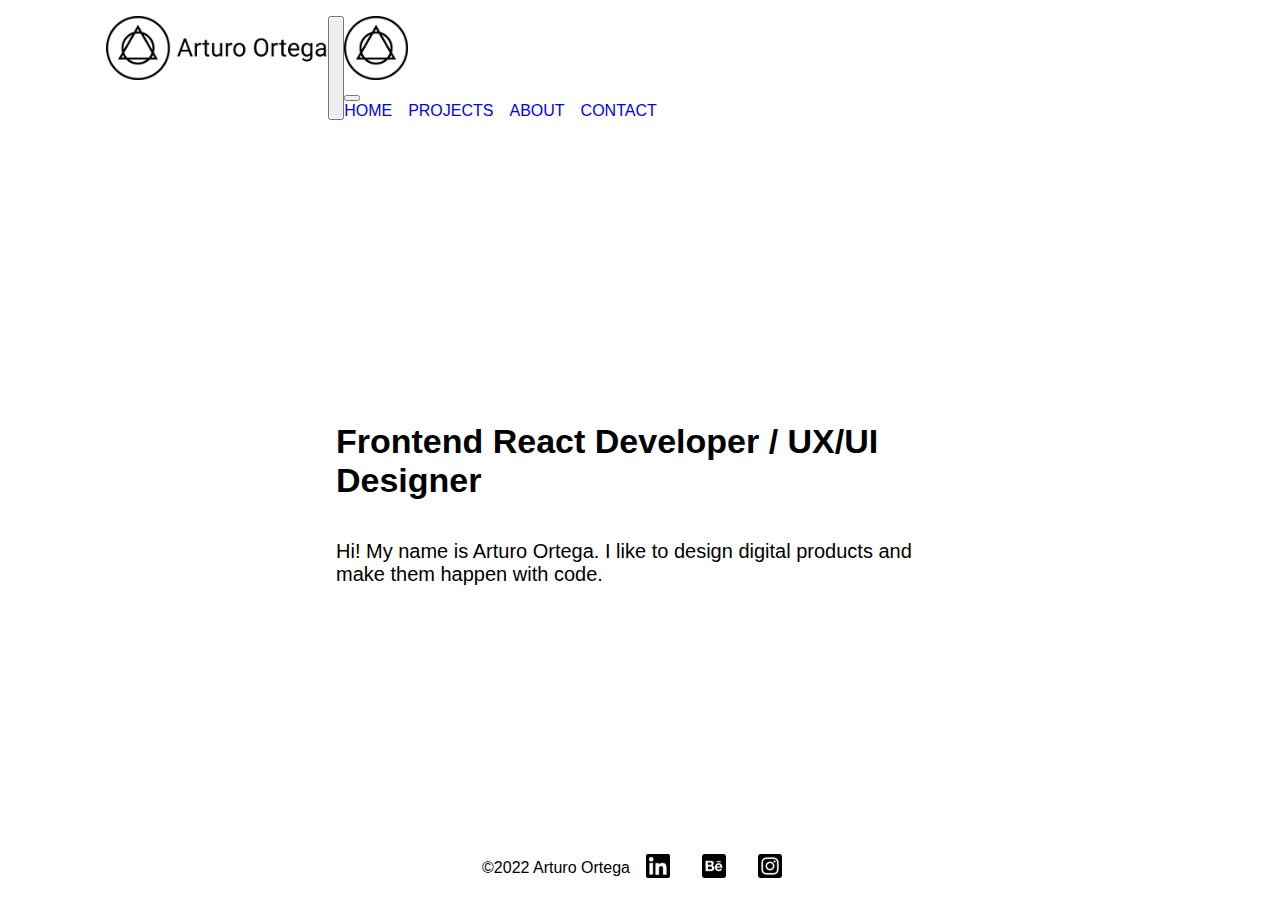
<file: index.html>
<!DOCTYPE html>
<html lang="en">

<head>
    <meta charset="UTF-8">
    <meta http-equiv="X-UA-Compatible" content="IE=edge">
    <meta name="viewport" content="width=device-width, initial-scale=1.0">
    <meta name="keywords" content="frontend, portfolio, developer, ui, design">
    <meta name="description" content="I am a Frontend developer and UX/UI Designer. I have learned the art of
    designing to achieve excellent results">

    <!-- CSS only -->
    <link href="https://cdn.jsdelivr.net/npm/bootstrap@5.2.0/dist/css/bootstrap.min.css" rel="stylesheet"
        integrity="sha384-gH2yIJqKdNHPEq0n4Mqa/HGKIhSkIHeL5AyhkYV8i59U5AR6csBvApHHNl/vI1Bx" crossorigin="anonymous">
    <link rel="stylesheet" href="estilos/estilos_nuevo.css">
    <title>Arturo Ortega</title>
</head>

<body id="home">

    <!-- Inicio del header -->

    <header class="navbar navbar-expand-lg bg-white fixed-top header">
        <div class="container-fluid contenedor">
            <div class="logo_nombre">
                <a class="navbar-brand logo" href="index.html">
                    <img src="imagenes/logo.png" alt="logo">
                </a>
            </div>
            <button class="navbar-toggler boton" type="button" data-bs-toggle="offcanvas"
                data-bs-target="#offcanvasNavbar" aria-controls="offcanvasNavbar">
                <span class="navbar-toggler-icon"></span>
            </button>
            <nav class="offcanvas offcanvas-end" tabindex="-1" id="offcanvasNavbar"
                aria-labelledby="offcanvasNavbarLabel">
                <div class="offcanvas-header">
                    <div class="logo_menu">
                        <a class="navbar-brand logo" href="index.html">
                            <img src="imagenes/ao.png" alt="logo">
                        </a>
                    </div>
                    <button type="button" class="btn-close" data-bs-dismiss="offcanvas" aria-label="Close"></button>
                </div>
                <div class="offcanvas-body navegacion">
                    <ul class="navbar-nav justify-content-end flex-grow-1 pe-3">
                        <li class="nav-item ">
                            <a class="nav-link active" aria-current="page" href="index.html">HOME</a>
                        </li>
                        <li class="nav-item ">
                            <a class="nav-link" href="projects.html">PROJECTS</a>
                        </li>
                        <li class="nav-item ">
                            <a class="nav-link" href="about.html">ABOUT</a>
                        </li>
                        <li class="nav-item ">
                            <a class="nav-link" href="contact.html">CONTACT</a>
                        </li>
                    </ul>
                </div>
            </nav>
        </div>
    </header>

    <!-- Fin del header -->
    <!-- Inicio del contenido -->

    <section class="section">
        <div class="texto_cita">
            <div class="texto">
                <h1>Frontend React Developer / UX/UI Designer</h1>
                <p class="cita">
                    Hi! My name is Arturo Ortega. I like to design digital products and make them happen with code.
                </p>
            </div>
        </div>
    </section>

    <!-- Fin del contenido -->
    <!-- Inicio del footer -->

    <footer class="footer">
        <div class="todo">
            <div class="copy">
                <p>
                    ©2022 Arturo Ortega
                </p>
            </div>
            <div class="enlaces">
                <ul>
                    <li>
                        <a href="https://www.linkedin.com/in/arturojortega/">
                            <img src="iconos/linkeding_b.png" alt="linkedin">
                        </a>
                    </li>
                    <li>
                        <a href="https://www.behance.net/arthurortg">
                            <img src="iconos/behance_b.png" alt="behance">
                        </a>
                    </li>
                    <li>
                        <a href="https://www.instagram.com/arthurortg/">
                            <img src="iconos/instagram_b.png" alt="instagram">
                        </a>
                    </li>
                </ul>
            </div>
        </div>
    </footer>

    <!-- JavaScript Bundle with Popper -->
    <script src="https://cdn.jsdelivr.net/npm/bootstrap@5.2.0/dist/js/bootstrap.bundle.min.js"
        integrity="sha384-A3rJD856KowSb7dwlZdYEkO39Gagi7vIsF0jrRAoQmDKKtQBHUuLZ9AsSv4jD4Xa" crossorigin="anonymous">
    </script>
</body>

</html>
</file>
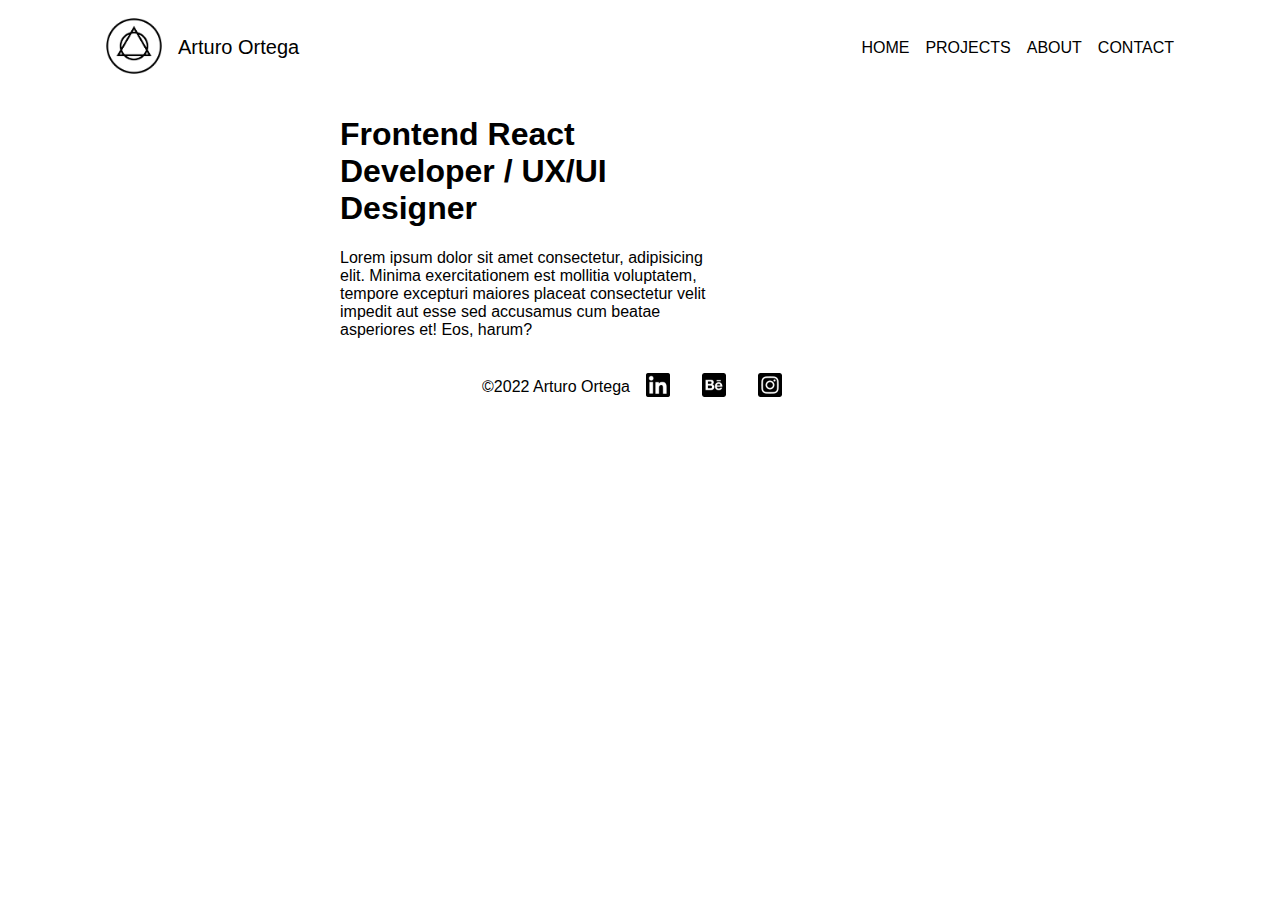
<file: Portafolio/index.html>
<!DOCTYPE html>
<html lang="en">

<head>
    <meta charset="UTF-8">
    <meta http-equiv="X-UA-Compatible" content="IE=edge">
    <meta name="viewport" content="width=device-width, initial-scale=1.0">
    <link rel="stylesheet" href="estilos/estilos.css">
    <title>Arturo Ortega</title>
</head>

<body id="home">

    <!-- Inicio del header -->

    <header class="header">
        <div class="contenedor">
            <div class="logo_nombre">
                <div class="logo">
                    <img src="imagenes/logo.png" alt="logo">
                </div>
                <div class="nombre">
                    <p>Arturo Ortega</p>
                </div>
            </div>
            <nav class="menu">
                <label class="boton_menu" for="boton_menu">M</label>
                <input id="boton_menu" type="checkbox" />
                <div class="navegacion">
                    <ul>
                        <li><a href="index.html">HOME</a></li>
                        <li><a href="projects.html">PROJECTS</a></li>
                        <li><a href="about.html">ABOUT</a></li>
                        <li><a href="contact.html">CONTACT</a></li>
                    </ul>
                </div>
            </nav>
        </div>
    </header>

    <!-- Fin del header -->
    <!-- Inicio del contenido -->

    <section class="section">
        <div class="texto">
            <h1>Frontend React Developer / UX/UI Designer</h1>
            <p class="cita">Lorem ipsum dolor sit amet consectetur, adipisicing elit.
                Minima exercitationem est mollitia voluptatem, tempore excepturi maiores placeat
                consectetur velit impedit aut esse sed accusamus cum beatae asperiores et! Eos, harum?
            </p>
        </div>
    </section>

    <!-- Fin del contenido -->
    <!-- Inicio del footer -->

    <footer class="footer">
        <div class="todo">
            <div class="copy">
                <p>
                    ©2022 Arturo Ortega
                </p>
            </div>
            <div class="enlaces">
                <ul>
                    <li>
                        <a href="https://www.linkedin.com/in/arturojortega/">
                            <img src="iconos/linkeding_b.png" alt="linkedin">
                        </a>
                    </li>
                    <li>
                        <a href="https://www.behance.net/arthurortg">
                            <img src="iconos/behance_b.png" alt="behance">
                        </a>
                    </li>
                    <li>
                        <a href="https://www.instagram.com/arthurortg/">
                            <img src="iconos/instagram_b.png" alt="instagram">
                        </a>
                    </li>
                </ul>
            </div>
        </div>
    </footer>

</body>

</html>
</file>
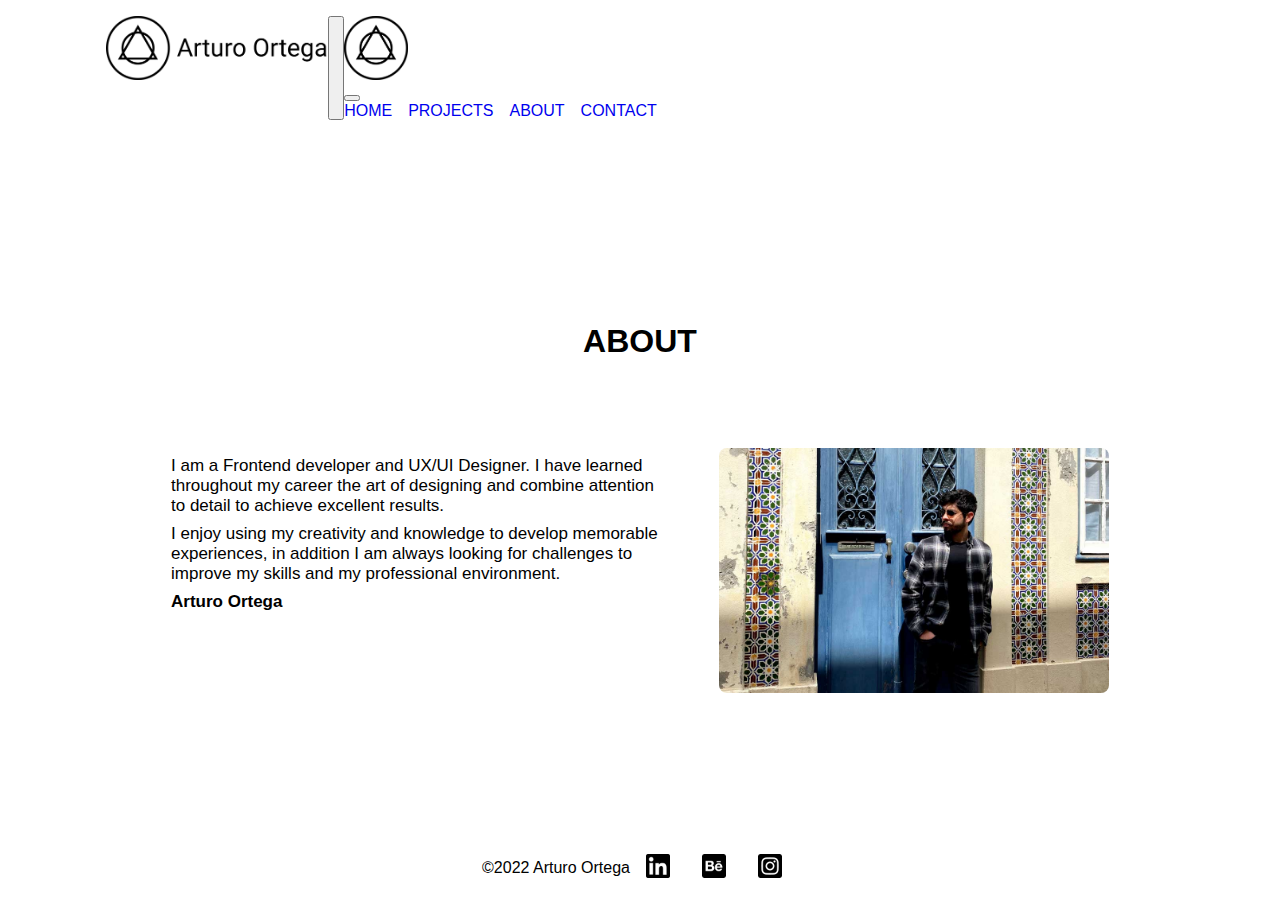
<file: about.html>
<!DOCTYPE html>
<html lang="en">

<head>
    <meta charset="UTF-8">
    <meta http-equiv="X-UA-Compatible" content="IE=edge">
    <meta name="viewport" content="width=device-width, initial-scale=1.0">
    <meta name="keywords" content="frontend, portfolio, developer, ui, design">
    <meta name="description" content="I am a Frontend developer and UX/UI Designer. I have learned the art of
    designing to achieve excellent results">

    <!-- CSS only -->
    <link href="https://cdn.jsdelivr.net/npm/bootstrap@5.2.0/dist/css/bootstrap.min.css" rel="stylesheet"
        integrity="sha384-gH2yIJqKdNHPEq0n4Mqa/HGKIhSkIHeL5AyhkYV8i59U5AR6csBvApHHNl/vI1Bx" crossorigin="anonymous">
    <link rel="stylesheet" href="estilos/estilos_nuevo.css">
    <title>Arturo Ortega</title>
</head>

<body>

    <!-- Inicio del header -->

    <header class="navbar navbar-expand-lg bg-white fixed-top header">
        <div class="container-fluid contenedor">
            <div class="logo_nombre">
                <a class="navbar-brand logo" href="index.html">
                    <img src="imagenes/logo.png" alt="logo">
                </a>
            </div>
            <button class="navbar-toggler boton" type="button" data-bs-toggle="offcanvas"
                data-bs-target="#offcanvasNavbar" aria-controls="offcanvasNavbar">
                <span class="navbar-toggler-icon"></span>
            </button>
            <nav class="offcanvas offcanvas-end" tabindex="-1" id="offcanvasNavbar"
                aria-labelledby="offcanvasNavbarLabel">
                <div class="offcanvas-header">
                    <div class="logo_menu">
                        <a class="navbar-brand logo" href="index.html">
                            <img src="imagenes/ao.png" alt="logo">
                        </a>
                    </div>
                    <button type="button" class="btn-close" data-bs-dismiss="offcanvas" aria-label="Close"></button>
                </div>
                <div class="offcanvas-body navegacion">
                    <ul class="navbar-nav justify-content-end flex-grow-1 pe-3">
                        <li class="nav-item">
                            <a class="nav-link" href="index.html">HOME</a>
                        </li>
                        <li class="nav-item">
                            <a class="nav-link" href="projects.html">PROJECTS</a>
                        </li>
                        <li class="nav-item">
                            <a class="nav-link active" aria-current="page" href="about.html">ABOUT</a>
                        </li>
                        <li class="nav-item">
                            <a class="nav-link" href="contact.html">CONTACT</a>
                        </li>
                    </ul>
                </div>
            </nav>
        </div>
    </header>

    <!-- Fin del header -->
    <!-- Inicio del contenido -->

    <section id="sect_desc">
        <div id="titulo">
            <div class="textos">
                <h1 class="titulo">ABOUT</h1>
            </div>
        </div>
        <div class="descripcion">
            <div class="texto">
                <p>I am a Frontend developer and UX/UI Designer. I have learned throughout my career the art of
                    designing and combine attention to detail to achieve excellent results.</p>
                <p>I enjoy using my creativity and knowledge to develop memorable experiences,
                    in addition I am always looking for challenges to improve
                    my skills and my professional environment.</p>
                <p class="name">Arturo Ortega</p>
            </div>
            <div class="photo">
                <figure>
                    <img src="imagenes/yo_about.png" alt="photos" title="yo">
                </figure>
            </div>
        </div>
    </section>

    <!-- Fin del contenido -->
    <!-- Inicio del footer -->

    <footer class="footer">
        <div class="todo">
            <div class="copy">
                <p>
                    ©2022 Arturo Ortega
                </p>
            </div>
            <div class="enlaces">
                <ul>
                    <li>
                        <a href="https://www.linkedin.com/in/arturojortega/">
                            <img src="iconos/linkeding_b.png" alt="linkedin">
                        </a>
                    </li>
                    <li>
                        <a href="https://www.behance.net/arthurortg">
                            <img src="iconos/behance_b.png" alt="behance">
                        </a>
                    </li>
                    <li>
                        <a href="https://www.instagram.com/arthurortg/">
                            <img src="iconos/instagram_b.png" alt="instagram">
                        </a>
                    </li>
                </ul>
            </div>
        </div>
    </footer>
    
    <!-- JavaScript Bundle with Popper -->
    <script src="https://cdn.jsdelivr.net/npm/bootstrap@5.2.0/dist/js/bootstrap.bundle.min.js"
        integrity="sha384-A3rJD856KowSb7dwlZdYEkO39Gagi7vIsF0jrRAoQmDKKtQBHUuLZ9AsSv4jD4Xa" crossorigin="anonymous">
    </script>
</body>

</html>
</file>
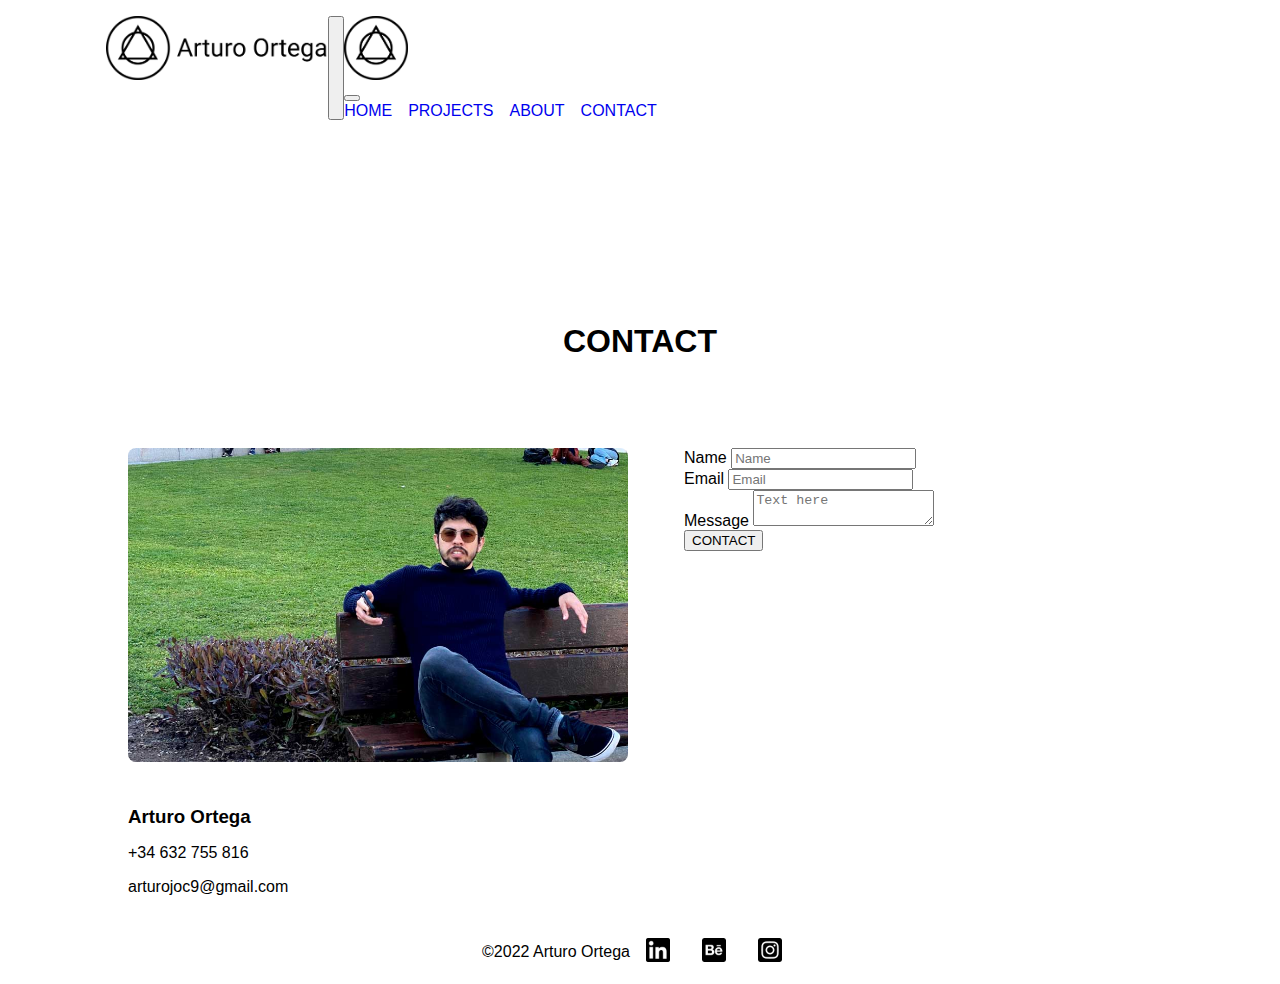
<file: contact.html>
<!DOCTYPE html>
<html lang="en">

<head>
    <meta charset="UTF-8">
    <meta http-equiv="X-UA-Compatible" content="IE=edge">
    <meta name="viewport" content="width=device-width, initial-scale=1.0">
    <meta name="keywords" content="frontend, portfolio, developer, ui, design">
    <meta name="description" content="I am a Frontend developer and UX/UI Designer. I have learned the art of
    designing to achieve excellent results">

    <!-- CSS only -->
    <link href="https://cdn.jsdelivr.net/npm/bootstrap@5.2.0/dist/css/bootstrap.min.css" rel="stylesheet"
        integrity="sha384-gH2yIJqKdNHPEq0n4Mqa/HGKIhSkIHeL5AyhkYV8i59U5AR6csBvApHHNl/vI1Bx" crossorigin="anonymous">
    <link rel="stylesheet" href="estilos/estilos_nuevo.css">
    <title>Arturo Ortega</title>
</head>

<body>

    <!-- Inicio del header -->

    <header class="navbar navbar-expand-lg bg-white fixed-top header">
        <div class="container-fluid contenedor">
            <div class="logo_nombre">
                <a class="navbar-brand logo" href="index.html">
                    <img src="imagenes/logo.png" alt="logo">
                </a>
            </div>
            <button class="navbar-toggler boton" type="button" data-bs-toggle="offcanvas"
                data-bs-target="#offcanvasNavbar" aria-controls="offcanvasNavbar">
                <span class="navbar-toggler-icon"></span>
            </button>
            <nav class="offcanvas offcanvas-end" tabindex="-1" id="offcanvasNavbar"
                aria-labelledby="offcanvasNavbarLabel">
                <div class="offcanvas-header">
                    <div class="logo_menu">
                        <a class="navbar-brand logo" href="index.html">
                            <img src="imagenes/ao.png" alt="logo">
                        </a>
                    </div>
                    <button type="button" class="btn-close" data-bs-dismiss="offcanvas" aria-label="Close"></button>
                </div>
                <div class="offcanvas-body navegacion">
                    <ul class="navbar-nav justify-content-end flex-grow-1 pe-3">
                        <li class="nav-item">
                            <a class="nav-link" href="index.html">HOME</a>
                        </li>
                        <li class="nav-item">
                            <a class="nav-link" href="projects.html">PROJECTS</a>
                        </li>
                        <li class="nav-item">
                            <a class="nav-link" href="about.html">ABOUT</a>
                        </li>
                        <li class="nav-item">
                            <a class="nav-link active" aria-current="page" href="contact.html">CONTACT</a>
                        </li>
                    </ul>
                </div>
            </nav>
        </div>
    </header>

    <!-- Fin del header -->
    <!-- Inicio del contenido -->

    <section id="seccion-contacto">
        <div id="titulo">
            <div class="textos">
                <h1 class="titulo">CONTACT</h1>
            </div>
        </div>
        <div class="contenido">
            <div id="marco">
                <div id="contacto">
                    <div class="info">
                        <figure>
                            <img src="imagenes/yo.png" alt="photo" title="yo">
                        </figure>
                    </div>
                    <div class="contacto">
                        <h3>Arturo Ortega</h3>
                        <p>+34 632 755 816</p>
                        <p>arturojoc9@gmail.com</p>
                    </div>
                </div>
                <div class="container box">
                    <form class="row g-3 formulario">
                        <div class="col-12 linea">
                            <label for="name" class="form-label">Name</label>
                            <input type="text" class="form-control" id="name" placeholder="Name">
                        </div>
                        <div class="col-12 linea">
                            <label for="mail" class="form-label">Email</label>
                            <input type="email" class="form-control" id="mail" name="user_mail" placeholder="Email">
                        </div>
                        <div class="col-12 linea">
                            <label for="text-area" class="form-label">Message</label>
                            <textarea class="form-control" id="text-area" name="user_message"
                                placeholder="Text here"></textarea>
                        </div>
                        <div class="col-12 boton">
                            <button type="submit" class="btn btn-dark">CONTACT</button>
                        </div>
                    </form>
                </div>
            </div>
        </div>
        </div>
    </section>

    <!-- Fin del contenido -->
    <!-- Inicio del footer -->

    <footer class="footer">
        <div class="todo">
            <div class="copy">
                <p>
                    ©2022 Arturo Ortega
                </p>
            </div>
            <div class="enlaces">
                <ul>
                    <li>
                        <a href="https://www.linkedin.com/in/arturojortega/">
                            <img src="iconos/linkeding_b.png" alt="linkedin">
                        </a>
                    </li>
                    <li>
                        <a href="https://www.behance.net/arthurortg">
                            <img src="iconos/behance_b.png" alt="behance">
                        </a>
                    </li>
                    <li>
                        <a href="https://www.instagram.com/arthurortg/">
                            <img src="iconos/instagram_b.png" alt="instagram">
                        </a>
                    </li>
                </ul>
            </div>
        </div>
    </footer>

    <!-- JavaScript Bundle with Popper -->
    <script src="https://cdn.jsdelivr.net/npm/bootstrap@5.2.0/dist/js/bootstrap.bundle.min.js"
        integrity="sha384-A3rJD856KowSb7dwlZdYEkO39Gagi7vIsF0jrRAoQmDKKtQBHUuLZ9AsSv4jD4Xa" crossorigin="anonymous">
    </script>
</body>

</html>
</file>
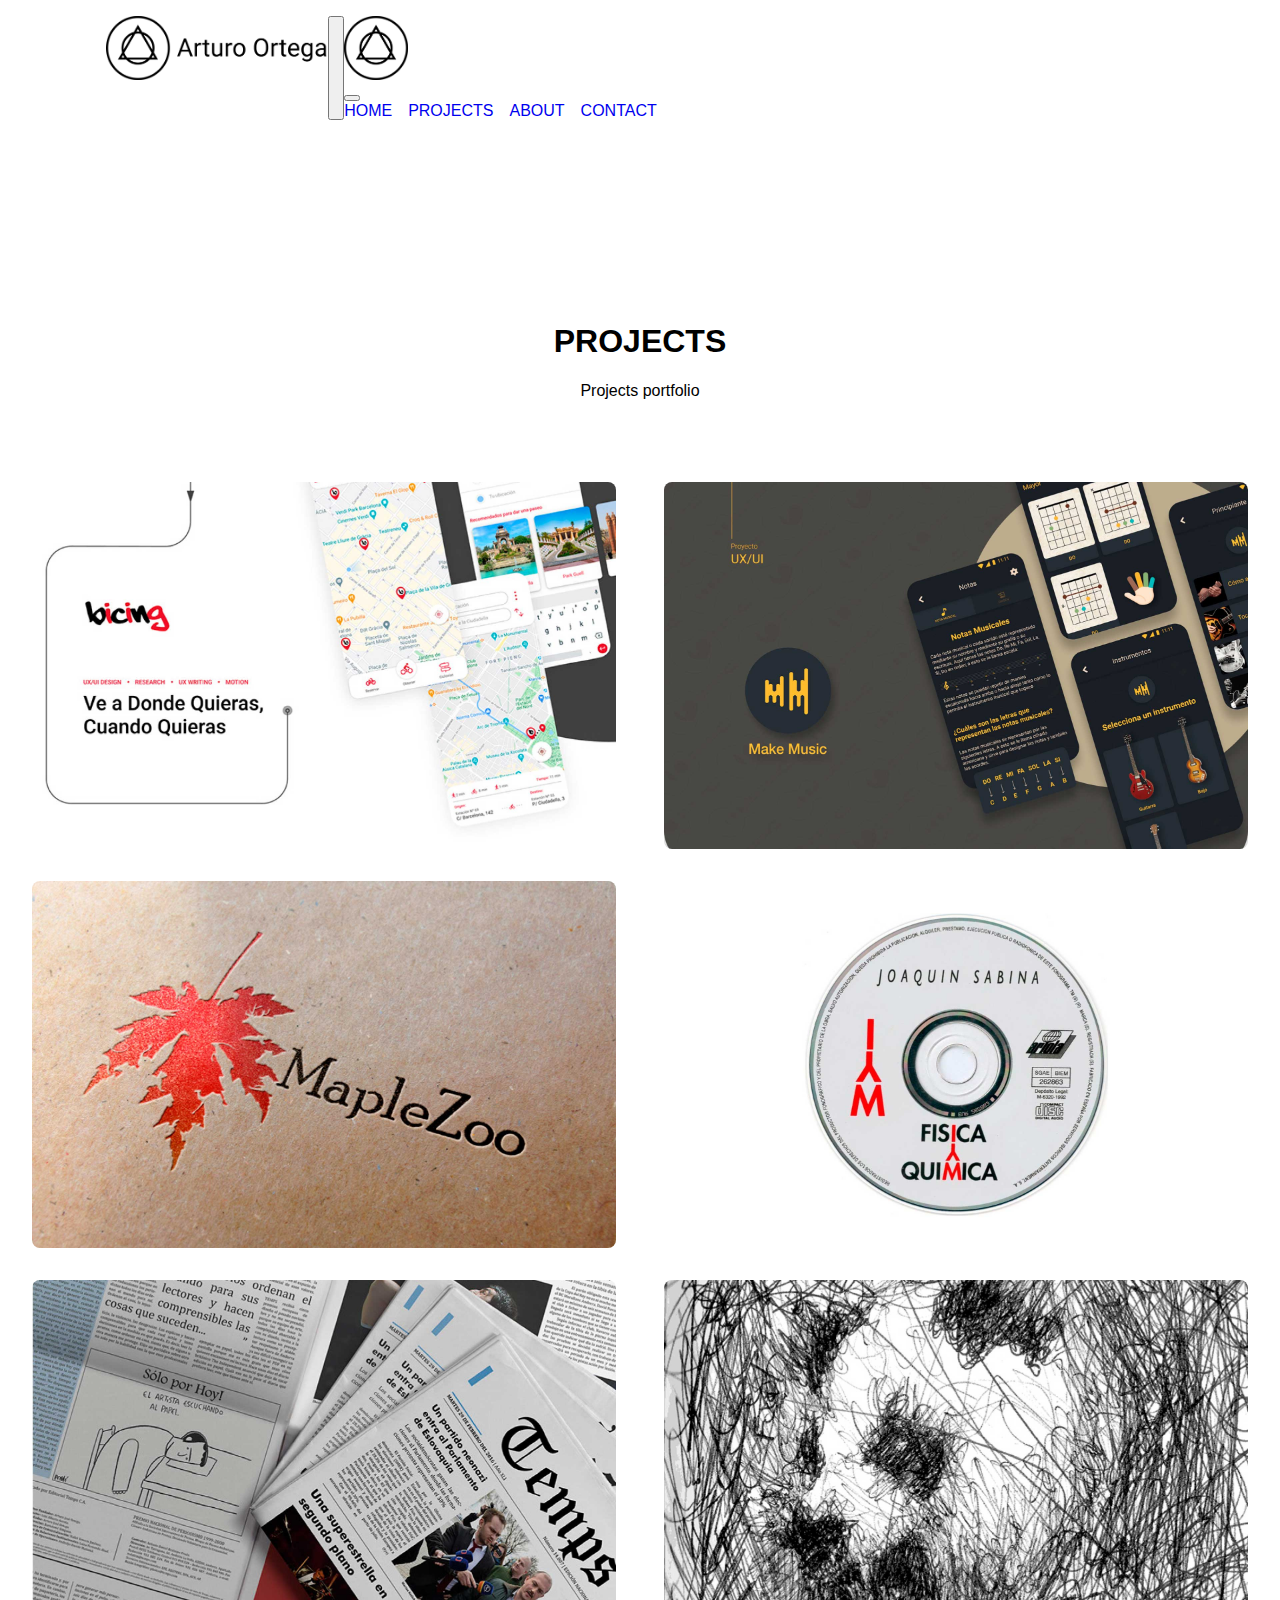
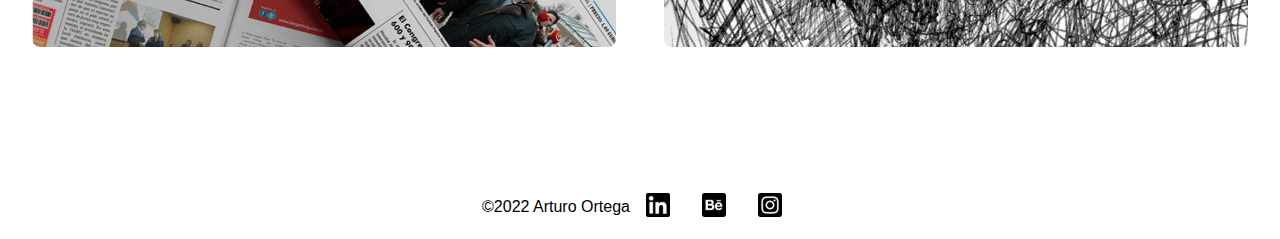
<file: projects.html>
<!DOCTYPE html>
<html lang="en">

<head>
    <meta charset="UTF-8">
    <meta http-equiv="X-UA-Compatible" content="IE=edge">
    <meta name="viewport" content="width=device-width, initial-scale=1.0">
    <meta name="keywords" content="frontend, portfolio, developer, ui, design">
    <meta name="description" content="I am a Frontend developer and UX/UI Designer. I have learned the art of
    designing to achieve excellent results">

    <!-- CSS only -->
    <link href="https://cdn.jsdelivr.net/npm/bootstrap@5.2.0/dist/css/bootstrap.min.css" rel="stylesheet"
        integrity="sha384-gH2yIJqKdNHPEq0n4Mqa/HGKIhSkIHeL5AyhkYV8i59U5AR6csBvApHHNl/vI1Bx" crossorigin="anonymous">
    <link rel="stylesheet" href="estilos/estilos_nuevo.css">
    <title>Arturo Ortega</title>
</head>

<body id="projects">

    <!-- Inicio del header -->
    
    <header class="navbar navbar-expand-lg bg-white fixed-top header">
        <div class="container-fluid contenedor">
            <div class="logo_nombre">
                <a class="navbar-brand logo" href="index.html">
                    <img src="imagenes/logo.png" alt="logo">
                </a>
            </div>
            <button class="navbar-toggler boton" type="button" data-bs-toggle="offcanvas"
                data-bs-target="#offcanvasNavbar" aria-controls="offcanvasNavbar">
                <span class="navbar-toggler-icon"></span>
            </button>
            <nav class="offcanvas offcanvas-end" tabindex="-1" id="offcanvasNavbar"
                aria-labelledby="offcanvasNavbarLabel">
                <div class="offcanvas-header">
                    <div class="logo_menu">
                        <a class="navbar-brand logo" href="index.html">
                            <img src="imagenes/ao.png" alt="logo">
                        </a>
                    </div>
                    <button type="button" class="btn-close" data-bs-dismiss="offcanvas" aria-label="Close"></button>
                </div>
                <div class="offcanvas-body navegacion">
                    <ul class="navbar-nav justify-content-end flex-grow-1 pe-3">
                        <li class="nav-item">
                            <a class="nav-link" href="index.html">HOME</a>
                        </li>
                        <li class="nav-item">
                            <a class="nav-link active" aria-current="page" href="projects.html">PROJECTS</a>
                        </li>
                        <li class="nav-item">
                            <a class="nav-link" href="about.html">ABOUT</a>
                        </li>
                        <li class="nav-item">
                            <a class="nav-link" href="contact.html">CONTACT</a>
                        </li>
                    </ul>
                </div>
            </nav>
        </div>
    </header>

    <!-- Fin del header -->
    <!-- Inicio del contenido -->

    <section class="cont_pro">
        <div id="titulo">
            <div class="textos">
                <h1 class="titulo">PROJECTS</h1>
                <p class="subtitulo">Projects portfolio</p>
            </div>
        </div>
        <div class="pro_pro">
            <div id="uxui">
                <article class="portada bicing">
                    <a href="#">
                        <figure class="imagen">
                            <img src="imagenes/bicing.png" alt="background" title="Bicing">
                        </figure>
                    </a>
                </article>
                <article class="portada make_music">
                    <a href="#">
                        <figure class="imagen">
                            <img src="imagenes/make_music.png" alt="background" title="Make Music">
                        </figure>
                    </a>
                </article>
            </div>
            <div id="grafico">
                <article class="portada mapple_zoo">
                    <a href="#">
                        <figure class="imagen">
                            <img src="imagenes/maple_zoo.png" alt="background" title="Mapple Zoo">
                        </figure>
                    </a>
                </article>
                <article class="portada fisica_quimica">
                    <a href="#">
                        <figure class="imagen">
                            <img src="imagenes/fisica_quimica.png" alt="background" title="Fisica y Quimica">
                        </figure>
                    </a>
                </article>
            </div>
            <div id="grafico2">
                <article class="portada news_paper">
                    <a href="#">
                        <figure class="imagen">
                            <img src="imagenes/news_paper.png" alt="background" title="Temps">
                        </figure>
                    </a>
                </article>
                <article class="portada sketching">
                    <a href="#">
                        <figure class="imagen">
                            <img src="imagenes/sketch.png" alt="background" title="sketching">
                        </figure>
                    </a>
                </article>
            </div>
        </div>
    </section>

    <!-- Fin del contenido -->

    <footer class="footer">
        <div class="todo">
            <div class="copy">
                <p>
                    ©2022 Arturo Ortega
                </p>
            </div>
            <div class="enlaces">
                <ul>
                    <li>
                        <a href="https://www.linkedin.com/in/arturojortega/">
                            <img src="iconos/linkeding_b.png" alt="linkedin" title="linkedin">
                        </a>
                    </li>
                    <li>
                        <a href="https://www.behance.net/arthurortg">
                            <img src="iconos/behance_b.png" alt="behance" title="behance">
                        </a>
                    </li>
                    <li>
                        <a href="https://www.instagram.com/arthurortg/">
                            <img src="iconos/instagram_b.png" alt="instagram" title="instagram">
                        </a>
                    </li>
                </ul>
            </div>
        </div>
    </footer>
    
    <!-- JavaScript Bundle with Popper -->
    <script src="https://cdn.jsdelivr.net/npm/bootstrap@5.2.0/dist/js/bootstrap.bundle.min.js"
        integrity="sha384-A3rJD856KowSb7dwlZdYEkO39Gagi7vIsF0jrRAoQmDKKtQBHUuLZ9AsSv4jD4Xa" crossorigin="anonymous">
    </script>
</body>

</html>
</file>
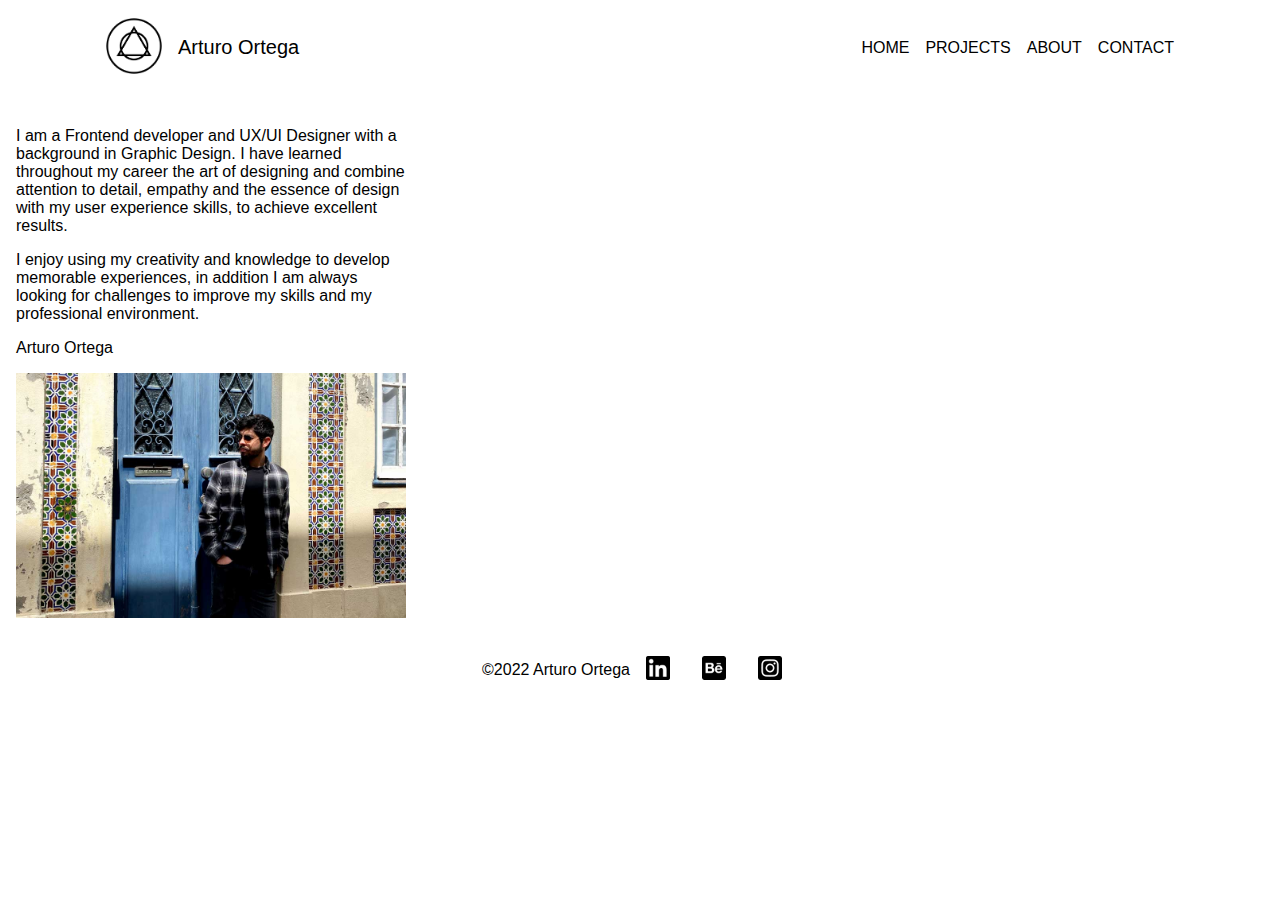
<file: Portafolio/about.html>
<!DOCTYPE html>
<html lang="en">

<head>
    <meta charset="UTF-8">
    <meta http-equiv="X-UA-Compatible" content="IE=edge">
    <meta name="viewport" content="width=device-width, initial-scale=1.0">
    <link rel="stylesheet" href="estilos/estilos.css">
    <title>Arturo Ortega</title>
</head>

<body>

    <!-- Inicio del header -->
    
    <header class="header">
        <div class="contenedor">
            <div class="logo_nombre">
                <div class="logo">
                    <img src="imagenes/logo.png" alt="logo">
                </div>
                <div class="nombre">
                    <p>Arturo Ortega</p>
                </div>
            </div>
            <nav class="menu">
                <label class="boton_menu" for="boton_menu">M</label>
                <input id="boton_menu" type="checkbox" />
                <div class="navegacion">
                    <ul>
                        <li><a href="index.html">HOME</a></li>
                        <li><a href="projects.html">PROJECTS</a></li>
                        <li><a href="about.html">ABOUT</a></li>
                        <li><a href="contact.html">CONTACT</a></li>
                    </ul>
                </div>
            </nav>
        </div>
    </header>

    <!-- Fin del header -->
    <!-- Inicio del contenido -->
    
    <section id="sect_desc">
        <div class="descripcion">
            <div class="texto">
                <p>I am a Frontend developer and UX/UI Designer with a background
                    in Graphic Design. I have learned throughout my career the art of
                    designing and combine attention to detail, empathy and the essence
                    of design with my user experience skills, to achieve excellent results.</p>
                <p>I enjoy using my creativity and knowledge to develop memorable experiences,
                    in addition I am always looking for challenges to improve
                    my skills and my professional environment.</p>
                <p class="name">Arturo Ortega</p>
            </div>
            <div class="photo">
                <figure>
                    <img src="imagenes/yo_about.png" alt="photos">
                </figure>
            </div>
        </div>
    </section>

    <!-- Fin del contenido -->
    <!-- Inicio del footer -->

    <footer class="footer">
        <div class="todo">
            <div class="copy">
                <p>
                    ©2022 Arturo Ortega
                </p>
            </div>
            <div class="enlaces">
                <ul>
                    <li>
                        <a href="https://www.linkedin.com/in/arturojortega/">
                            <img src="iconos/linkeding_b.png" alt="linkedin">
                        </a>
                    </li>
                    <li>
                        <a href="https://www.behance.net/arthurortg">
                            <img src="iconos/behance_b.png" alt="behance">
                        </a>
                    </li>
                    <li>
                        <a href="https://www.instagram.com/arthurortg/">
                            <img src="iconos/instagram_b.png" alt="instagram">
                        </a>
                    </li>
                </ul>
            </div>
        </div>
    </footer>
</body>

</html>
</file>
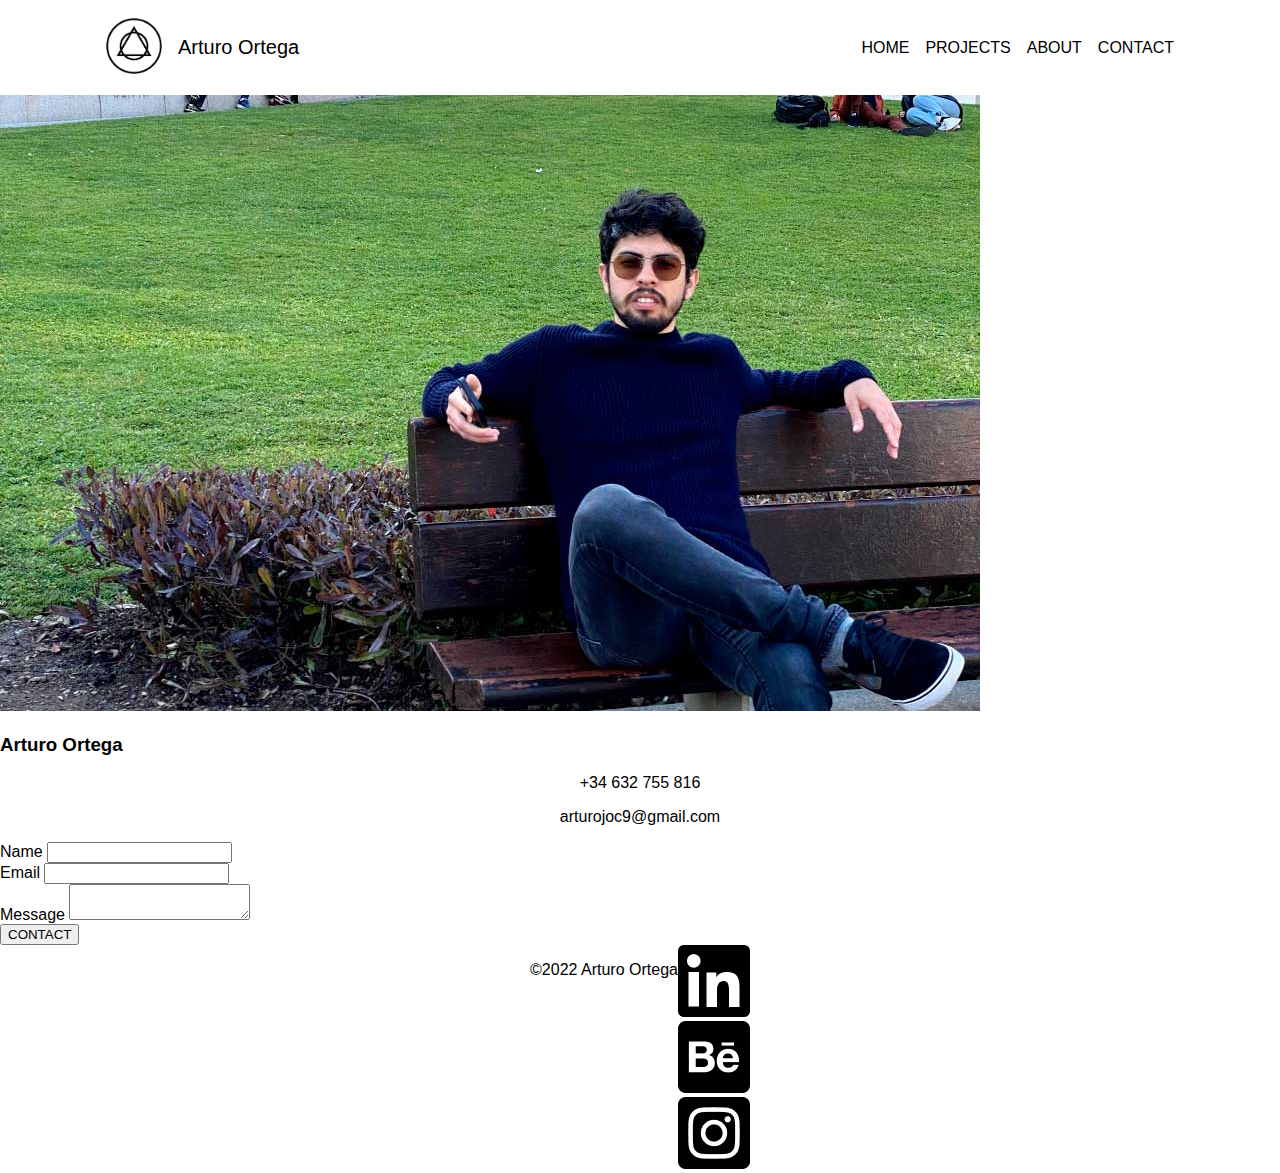
<file: Portafolio/contact.html>
<!DOCTYPE html>
<html lang="en">

<head>
    <meta charset="UTF-8">
    <meta http-equiv="X-UA-Compatible" content="IE=edge">
    <meta name="viewport" content="width=device-width, initial-scale=1.0">
    <link rel="stylesheet" href="estilos/estilos.css">
    <title>Arturo Ortega</title>
</head>

<body>

    <!-- Inicio del header -->

    <header class="header">
        <div class="contenedor">
            <div class="logo_nombre">
                <div class="logo">
                    <img src="imagenes/logo.png" alt="logo">
                </div>
                <div class="nombre">
                    <p>Arturo Ortega</p>
                </div>
            </div>
            <nav class="menu">
                <label class="boton_menu" for="boton_menu">M</label>
                <input id="boton_menu" type="checkbox" />
                <div class="navegacion">
                    <ul>
                        <li><a href="index.html">HOME</a></li>
                        <li><a href="projects.html">PROJECTS</a></li>
                        <li><a href="about.html">ABOUT</a></li>
                        <li><a href="contact.html">CONTACT</a></li>
                    </ul>
                </div>
            </nav>
        </div>
    </header>

    <!-- Fin del header -->
    <!-- Inicio del contenido -->

    <section>
        <div id="contacto">
            <div class="info">
                <figure><img src="imagenes/yo.png" alt="photo"></figure>
                <h3>Arturo Ortega</h3>
                <p>+34 632 755 816</p>
                <p>arturojoc9@gmail.com</p>
            </div>
            <div class="formulario">
                <form action="some_page" method="post">
                    <ul>
                        <li>
                            <label for="name">Name</label>
                            <input type="text" id="name" name="user_name">
                        </li>
                        <li>
                            <label for="mail">Email</label>
                            <input type="email" id="mail" name="user_mail">
                        </li>
                        <li>
                            <label for="msg">Message</label>
                            <textarea id="msg" name="user_message"></textarea>
                        </li>
                        <li class="button">
                            <button type="submit">CONTACT</button>
                        </li>
                    </ul>
                </form>
            </div>
        </div>
    </section>
    <!-- Fin del contenido -->
    <!-- Inicio del footer -->
    <footer class="footer">
        <p>
            ©2022 Arturo Ortega
        </p>

        <ul>
            <li><a href="https://www.linkedin.com/in/arturojortega/">
                    <img src="iconos/linkeding_b.png" alt="linkedin"></a>
            </li>
            <li>
                <a href="https://www.behance.net/arthurortg">
                    <img src="iconos/behance_b.png" alt="behance"></a>
            </li>
            <li>
                <a href="https://www.instagram.com/arthurortg/">
                    <img src="iconos/instagram_b.png" alt="instagram"></a>
            </li>
        </ul>
    </footer>
</body>

</html>
</file>
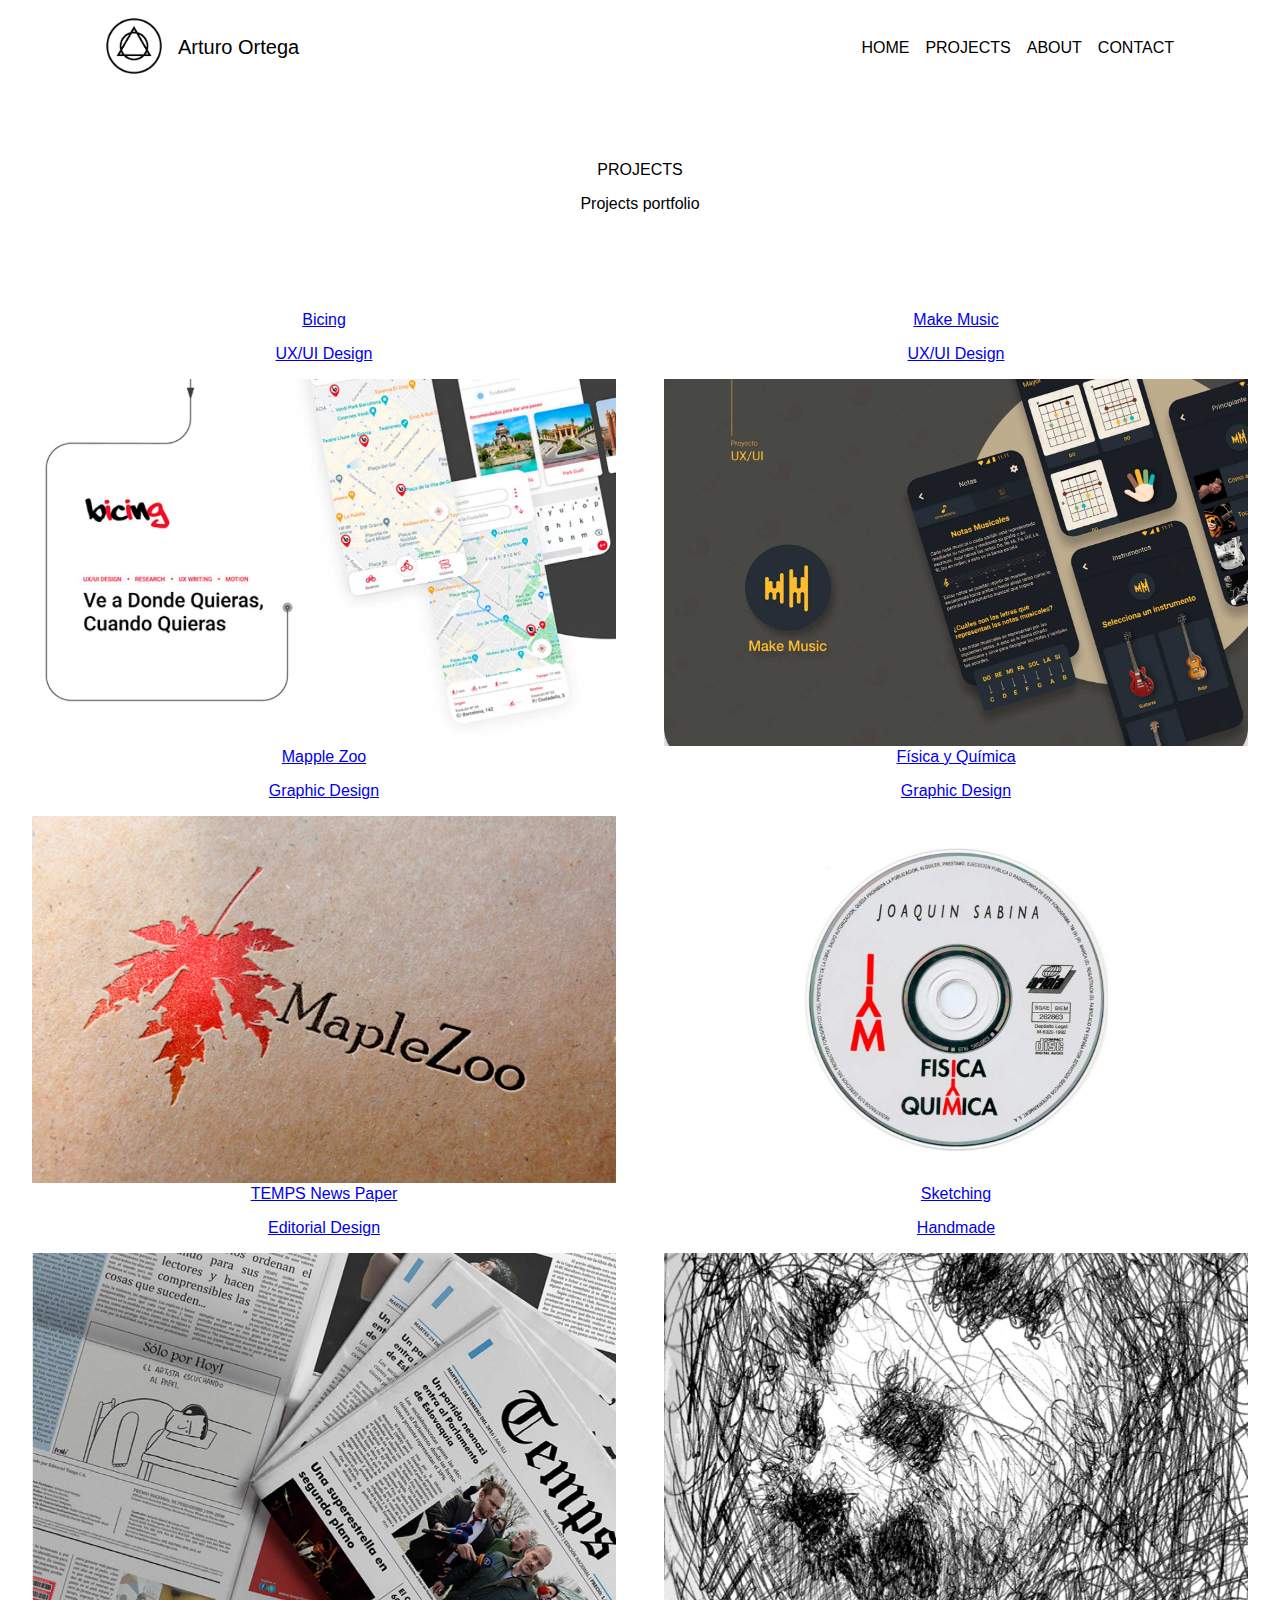
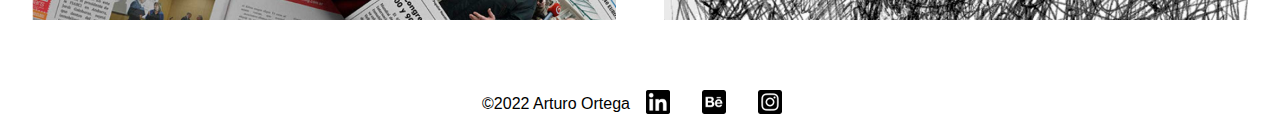
<file: Portafolio/projects.html>
<!DOCTYPE html>
<html lang="en">

<head>
    <meta charset="UTF-8">
    <meta http-equiv="X-UA-Compatible" content="IE=edge">
    <meta name="viewport" content="width=device-width, initial-scale=1.0">
    <link rel="stylesheet" href="estilos/estilos.css">
    <title>Arturo Ortega</title>
</head>

<body id="projects">

    <!-- Inicio del header -->

    <header class="header">
        <div class="contenedor">
            <div class="logo_nombre">
                <div class="logo">
                    <img src="imagenes/logo.png" alt="logo">
                </div>
                <div class="nombre">
                    <p>Arturo Ortega</p>
                </div>
            </div>
            <nav class="menu">
                <label class="boton_menu" for="boton_menu">M</label>
                <input id="boton_menu" type="checkbox" />
                <div class="navegacion">
                    <ul>
                        <li><a href="index.html">HOME</a></li>
                        <li><a href="projects.html">PROJECTS</a></li>
                        <li><a href="about.html">ABOUT</a></li>
                        <li><a href="contact.html">CONTACT</a></li>
                    </ul>
                </div>
            </nav>
        </div>
    </header>

    <!-- Fin del header -->
    <!-- Inicio del contenido -->

    <section class="cont_pro">
        <div id="titulo">
            <div class="textos">
                <p class="titulo">PROJECTS</p>
                <p class="subtitulo">Projects portfolio</p>
            </div>
        </div>
        <div class="pro_pro">
            <div id="uxui">
                <article class="bicing">
                    <a href="#">
                        <div class="nombre_project">
                            <p>Bicing</p>
                            <p>UX/UI Design</p>
                        </div>
                        <figure class="imagen">
                            <img src="imagenes/bicing.png" alt="background" title="Bicing">
                        </figure>
                    </a>
                </article>
                <article class="make_music">
                    <a href="#">
                        <div class="nombre_project">
                            <p>Make Music</p>
                            <p>UX/UI Design</p>
                        </div>
                        <figure class="imagen">
                            <img src="imagenes/make_music.png" alt="background" title="Make Music">
                        </figure>
                    </a>
                </article>
            </div>
            <div id="grafico">
                <article class="mapple_zoo">
                    <a href="#">
                        <div class="nombre_project">
                            <p>Mapple Zoo</p>
                            <p>Graphic Design</p>
                        </div>
                        <figure class="imagen">
                            <img src="imagenes/maple_zoo.png" alt="background" title="Mapple Zoo">
                        </figure>
                    </a>
                </article>
                <article class="fisica_quimica">
                    <a href="#">
                        <div class="nombre_project">
                            <p>Física y Química</p>
                            <p>Graphic Design</p>
                        </div>
                        <figure class="imagen">
                            <img src="imagenes/fisica_quimica.png" alt="background" title="Fisica y Quimica">
                        </figure>
                    </a>
                </article>
            </div>
            <div id="grafico2">
                <article class="news_paper">
                    <a href="#">
                        <div class="nombre_project">
                            <p>TEMPS News Paper</p>
                            <p>Editorial Design</p>
                        </div>
                        <figure class="imagen">
                            <img src="imagenes/news_paper.png" alt="background" title="Temps">
                        </figure>
                    </a>
                </article>
                <article class="sketching">
                    <a href="#">
                        <div class="nombre_project">
                            <p>Sketching</p>
                            <p>Handmade</p>
                        </div>
                        <figure class="imagen">
                            <img src="imagenes/sketch.png" alt="background" title="sketching">
                        </figure>
                    </a>
                </article>
            </div>
        </div>
    </section>

    <!-- Fin del contenido -->

    <footer class="footer">
        <div class="todo">
            <div class="copy">
                <p>
                    ©2022 Arturo Ortega
                </p>
            </div>
            <div class="enlaces">
                <ul>
                    <li>
                        <a href="https://www.linkedin.com/in/arturojortega/">
                            <img src="iconos/linkeding_b.png" alt="linkedin">
                        </a>
                    </li>
                    <li>
                        <a href="https://www.behance.net/arthurortg">
                            <img src="iconos/behance_b.png" alt="behance">
                        </a>
                    </li>
                    <li>
                        <a href="https://www.instagram.com/arthurortg/">
                            <img src="iconos/instagram_b.png" alt="instagram">
                        </a>
                    </li>
                </ul>
            </div>
        </div>
    </footer>
</body>

</html>
</file>
<file: estilos/estilos_nuevo.css>
body {
  padding: 0;
  margin: 0;
  font-size: 16px;
  font-family: Arial, Helvetica, sans-serif;
  display: flex;
  flex-direction: column;
  min-height: 100vh; }

* {
  box-sizing: border-box; }

/* 
    Inicio del header 
*/
header {
  position: relative;
  background-color: white; }

.contenedor {
  width: 100%;
  max-width: 1100px;
  display: flex;
  margin: auto;
  padding-top: 16px;
  padding-bottom: 16px; }

ul {
  padding: 0;
  margin: 0;
  list-style: none; }

.logo_nombre {
  margin-left: 16px; }

.logo img {
  height: 64px; }

.menu {
  display: flex;
  align-items: center;
  justify-content: flex-end;
  flex: 1;
  margin-right: 16px; }

.navegacion {
  display: flex;
  background-color: white; }
  @media (min-width: 800px) {
    .navegacion {
      display: block; } }
  .navegacion ul {
    display: flex;
    column-gap: 16px;
    row-gap: 5px; }
    @media (max-width: 799px) {
      .navegacion ul {
        flex: 1;
        flex-direction: column;
        margin: auto; } }
  @media (max-width: 799px) {
    .navegacion li {
      padding: 24px; } }
  .navegacion a {
    margin: auto;
    text-decoration: none; }
  .navegacion .link {
    text-align: center;
    align-items: flex-start;
    padding: 16px;
    transition-property: outline;
    transition-duration: 200ms; }

/*
    section index
*/
.section {
  display: flex; }
  @media (min-width: 800px) {
    .section {
      width: 640px;
      margin: auto; } }
  @media (max-width: 799px) {
    .section {
      margin: auto;
      max-width: 600px; } }

@media (min-width: 800px) {
  .cita {
    text-align: left; } }

.texto_cita {
  display: flex;
  padding-top: 100px;
  padding-bottom: 100px;
  margin-top: 100px;
  flex: 1; }
  @media (min-width: 800px) {
    .texto_cita .cita {
      margin-top: 40px;
      margin-bottom: 40px;
      font-size: 20px; } }
  @media (max-width: 799px) {
    .texto_cita .cita {
      text-align: left;
      margin-top: 40px;
      font-size: 16px; } }

.texto {
  flex: 1;
  max-width: 100%;
  margin: 16px;
  font-size: 20px; }
  @media (max-width: 799px) {
    .texto {
      margin: 16px; } }
  @media (max-width: 799px) {
    .texto p {
      text-align: left;
      margin-top: 40px; } }

/*
    section projects
*/
.cont_pro {
  display: flex;
  flex-direction: column;
  max-width: 100%;
  margin-top: 100px; }
  @media (min-width: 800px) {
    .cont_pro {
      padding-top: 16px;
      margin-bottom: 120px; } }

.pro_pro {
  margin: 16px; }
  @media (min-width: 800px) {
    .pro_pro {
      display: flex;
      flex-direction: column;
      margin: auto;
      max-width: 100%; } }
  .pro_pro figure:hover {
    opacity: 0.5; }
  .pro_pro img {
    max-width: 100%;
    border-radius: 8px; }
  .pro_pro a {
    margin: auto;
    text-decoration: none;
    color: black; }

#titulo {
  display: flex; }
  @media (min-width: 800px) {
    #titulo {
      margin: 50px;
      display: block;
      text-align: center; } }

@media (min-width: 800px) {
  #uxui {
    display: flex;
    justify-content: flex-start;
    column-gap: 16px; } }

@media (min-width: 800px) {
  #grafico {
    display: flex;
    justify-content: flex-start;
    column-gap: 16px;
    margin-top: auto; } }

@media (min-width: 800px) {
  #grafico2 {
    display: flex;
    justify-content: flex-start;
    column-gap: 16px;
    margin-top: auto; } }

@media (min-width: 800px) {
  .portada {
    flex: 1; } }

@media (min-width: 800px) {
  .titulo .subtitulo {
    font-style: normal; } }

.textos {
  margin: auto; }

.imagen {
  margin-top: 8px;
  margin-bottom: 8px; }

figure {
  padding: 0;
  margin: 0;
  transition-property: opacity;
  transition-duration: 200ms; }

.nombre_project {
  z-index: 99;
  position: static; }

@media (min-width: 800px) {
  .bicing {
    width: 584px;
    height: 367px;
    margin: 16px; } }

@media (max-width: 799px) {
  .bicing {
    max-width: 100%;
    margin: auto; } }

@media (min-width: 800px) {
  .make_music {
    width: 584px;
    height: 367px;
    margin: 16px; } }

@media (max-width: 799px) {
  .make_music {
    max-width: 100%;
    margin: auto; } }

@media (min-width: 800px) {
  .mapple_zoo {
    width: 584px;
    height: 367px;
    margin: 16px; } }

@media (max-width: 799px) {
  .mapple_zoo {
    max-width: 100%;
    margin: auto; } }

@media (min-width: 800px) {
  .fisica_quimica {
    width: 584px;
    height: 367px;
    margin: 16px; } }

@media (max-width: 799px) {
  .fisica_quimica {
    max-width: 100%;
    margin: auto; } }

@media (min-width: 800px) {
  .news_paper {
    width: 584px;
    height: 367px;
    margin: 16px; } }

@media (max-width: 799px) {
  .news_paper {
    max-width: 100%;
    margin: auto; } }

@media (min-width: 800px) {
  .sketching {
    width: 584px;
    height: 367px;
    margin: 16px; } }

@media (max-width: 799px) {
  .sketching {
    max-width: 100%;
    margin: auto; } }

/*
    section about
*/
@media (min-width: 800px) {
  #sect_desc {
    display: flex;
    min-width: 100%;
    padding-top: 16px;
    flex-direction: column;
    margin: 0;
    margin-top: 100px; } }

@media (min-width: 800px) {
  .h1 {
    margin: auto; } }

.descripcion {
  margin: auto;
  max-width: 600px; }
  @media (min-width: 800px) {
    .descripcion {
      column-gap: 16px;
      max-width: 1100px;
      display: flex; } }

.photo {
  margin: 16px; }
  .photo img {
    max-width: 100%;
    border-radius: 8px; }
    @media (min-width: 800px) {
      .photo img {
        width: 390px; } }

@media (min-width: 800px) {
  .texto {
    width: 500px;
    font-size: 17px; } }

@media (min-width: 800px) {
  .texto p {
    text-align: left; } }

.name {
  font-weight: bold; }

/*
    Section contact
*/
@media (min-width: 800px) {
  #seccion-contacto {
    padding-top: 16px;
    display: flex;
    flex-direction: column;
    margin-top: 100px; } }

.contenido .marco {
  padding: 0;
  margin: 0; }

@media (max-width: 799px) {
  .contenido {
    display: flex;
    flex-direction: column; } }

#marco {
  padding: 0;
  margin: 0; }
  @media (min-width: 800px) {
    #marco {
      display: flex;
      column-gap: 24px;
      justify-content: center; } }

.info {
  margin: 16px; }
  .info img {
    max-width: 100%;
    border-radius: 8px; }
    @media (min-width: 800px) {
      .info img {
        width: 500px; } }

h3,
p {
  margin-top: 8px;
  margin-bottom: 8px; }

.box {
  padding: 0; }
  @media (min-width: 800px) {
    .box {
      width: 500px;
      margin: 0; } }

.formulario {
  margin: 16px; }
  @media (min-width: 800px) {
    .formulario {
      width: 468px; } }

.linea .boton {
  padding: 0; }

@media (min-width: 800px) {
  #contacto {
    display: flex;
    flex-direction: column; } }

.contacto {
  display: flex;
  flex-direction: column;
  margin: 16px; }

/*
    Inicio footer
*/
.footer {
  height: 64px;
  width: 100%;
  display: flex;
  justify-content: center;
  margin-top: auto; }

.todo {
  display: flex;
  align-items: center; }

.enlaces ul {
  display: flex; }

.enlaces li {
  list-style: none; }

.enlaces img {
  height: 24px;
  width: 24px;
  margin: 16px; }

/*
    Fin Footer
*/
</file>
<file: Portafolio/estilos/estilos.css>
body {
    padding: 0;
    margin: 0;
    font-size: 16px;
    font-family: Arial, Helvetica, sans-serif;
}

* {
    box-sizing: border-box;
}

/* 
    Inicio del header 
*/

header {
    position: relative;
    background-color:white;
}

.contenedor {
    width: 100%;
    max-width: 1100px;
    display: flex;
    margin: auto;
    padding-top: 16px;
    padding-bottom: 16px;
}

ul {
    padding: 0;
    margin: 0;
    list-style: none;
}

.logo_nombre {
    display: flex;
    align-items: center;
    column-gap: 16px;
    margin-left: 16px;
}

.logo img {
    width: 56px;
}

.logo_nombre .nombre {
    font-style: normal;
    font-size: 20px;
}

.menu { 
    display: flex;
    align-items: center;
    justify-content: flex-end;
    flex: 1;
    margin-right: 16px;
}

.navegacion ul {
    display: flex;
    column-gap: 16px;
    row-gap: 5px;
}

.navegacion il {
    text-align: center;
    align-items: flex-start;
}

.navegacion a {
    text-decoration: none;
    color: black;
}

.navegacion {
    display: flex;
    background-color: white;
}

.boton_menu {
    background-color: white;
    padding: 16px 18px;
    border-radius: 60px;
    border: 1.5px solid black;
    font-weight: bold;
}

#boton_menu {
    display: none;
}

/*
    section projects
*/

    .cont_pro {
        display: flex;
        flex-direction: column;
        max-width: 100%; 
    }

    .pro_pro {
        margin: 16px;
    }

    #titulo {
        display: flex;
    }

    .textos {
        margin: auto;
    }

    p {
        text-align: center;
    }

    .bicing {
        display: flex;
    }
    
    .imagen {
        margin-top: 8px;
        margin-bottom: 8px;
    }

    figure {
        padding: 0;
        margin: 0;
    }


    a img{ 
        max-width: 100%;
    }

    /*
        section about
    */
    
    

/*
    Inicio footer
*/

.footer {
    height: 64px;
    width: 100%;
    display: flex;
    justify-content: center;
}

.todo {
    display: flex;
    align-items: center;
}

.enlaces ul {
    display: flex;
}

.enlaces li {
    list-style: none;
}

.enlaces img {
    height: 24px;
    width: 24px;
    margin: 16px;
}

/*
    Fin Footer
*/

/*
    DESKTOP
*/

@media (min-width: 800px) {

    /* header */

    .navegacion {
        display: block;
    }

    .boton_menu,
    #boton_menu {
        display: none;
    }

    /* section */

    #titulo {
        display: flex;
    }

    .cita {
        text-align: left;
    }

    .section {
        width: 600px;
        margin: auto;
    }

    /* section projects */

    #titulo {
        margin: 50px;
        display: block;
        text-align: center;
    }
    
    .titulo .subtitulo {
        font-style: normal;
    }
    
    #uxui, 
    #grafico,
    #grafico2 {
        display: flex;
        justify-content: flex-start;
        column-gap: 16px;
    }
    
    #grafico,
    #grafico2 {
        margin-top: 70px;
    }
    
    .bicing, 
    .make_music, 
    .mapple_zoo, 
    .fisica_quimica, 
    .news_paper, 
    .sketching {
        width: 584px;
        height: 367px;
        margin: auto;
    }

    .cont_pro {
        margin-bottom: 120px;
    }

    /* Section about */

    #sect_desc {
        display: flex;
        min-width: 100%;
        padding: 16px;
    }
    
    .descripcion {
        column-gap: 16px;
        max-width: 1100px;
    }

    .texto {
        width: 390px;
    }

    .texto p {
        text-align: left;
    }

    .photo img{
        width: 390px;
    }
    

}

/*
    MOBILE
*/

@media (max-width: 799px) {

    /* header */

    .navegacion {
        width: 90%;
        max-width: 200px;
        position: fixed;
        top: 0;
        left: -200px;
        height: 100%;
        transition: left 0.3s ease-out;
    }

    .navegacion ul {
        flex: 1;
        flex-direction: column;
        margin: auto;
    }

    .navegacion li {
        padding: 24px;
    }

    #boton_menu:checked + .navegacion {
        left: 0;
    }

    /* section home */

    .section {
        margin: auto;
        max-width: 600px;
    }

    .texto {
        margin: 16px;
    }

    .texto p {
        text-align: left;
    }

    /* section projects */

    .bicing, 
    .make_music, 
    .mapple_zoo, 
    .fisica_quimica, 
    .news_paper, 
    .sketching {
        max-width: 100%;
        margin: auto;
    }
    
    /* section about */    

    .descripcion {
        margin: auto;
        max-width: 600px;
    }

    .texto {
        max-width: 100%;
        margin: 16px;
    }

    .photo { 
        margin: 16px;
    }

    .photo img{
        max-width: 100%;
    }

    

   
}
</file>
